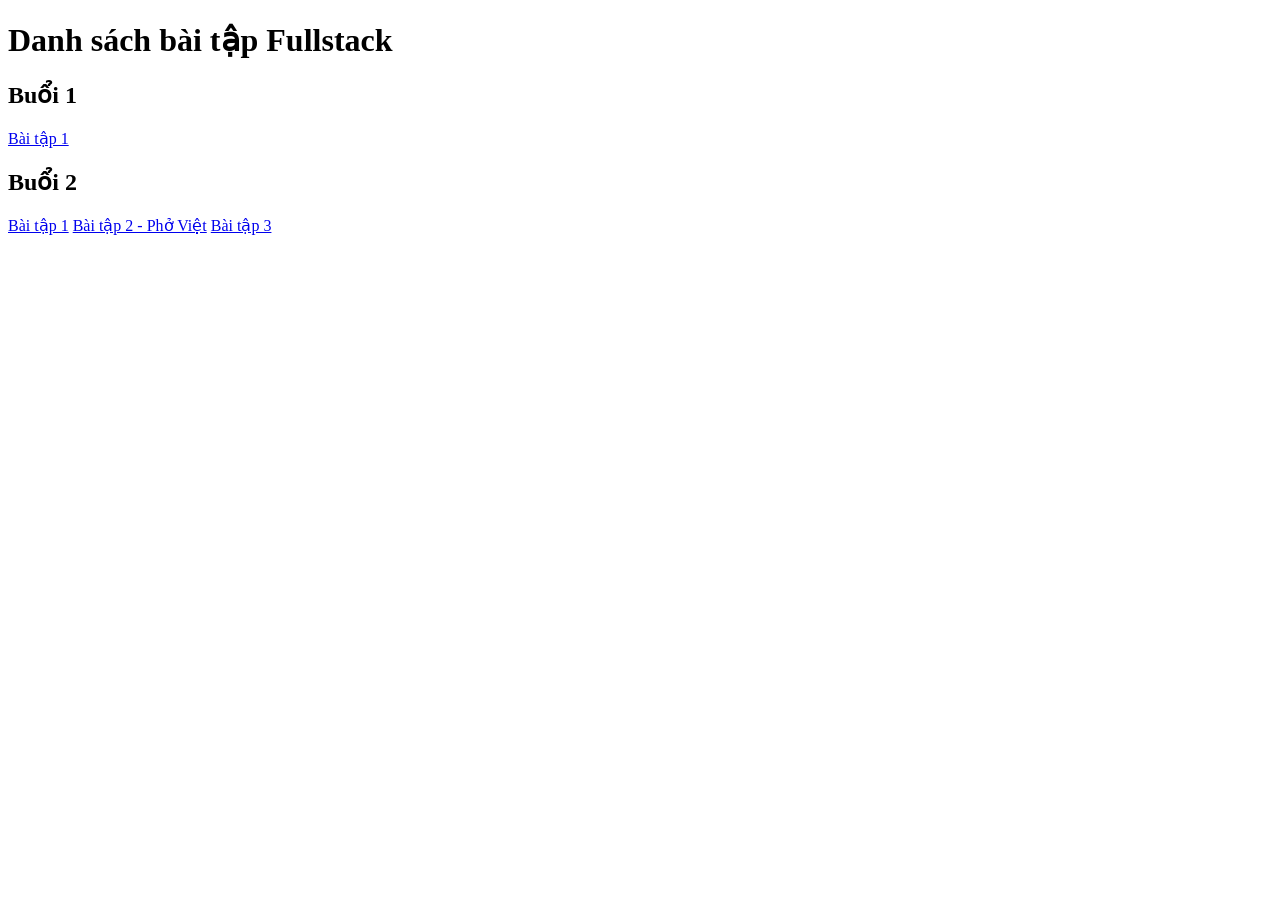
<file: index.html>
<!DOCTYPE html>
<html lang="en">

<head>
    <meta charset="UTF-8">
    <meta name="viewport" content="width=device-width, initial-scale=1.0">
    <title>Fullstack Course</title>
</head>

<body>
    <h1>Danh sách bài tập Fullstack</h1>

    <h2>Buổi 1</h2>
    <a href="Buoi1/baitap1.html">Bài tập 1</a>

    <h2>Buổi 2</h2>
    <a href="Buoi2/baitap1/">Bài tập 1</a>
    <a href="Buoi2/baitap2/">Bài tập 2 - Phở Việt</a>
    <a href="Buoi2/baitap3/">Bài tập 3</a>
</body>

</html>
</file>
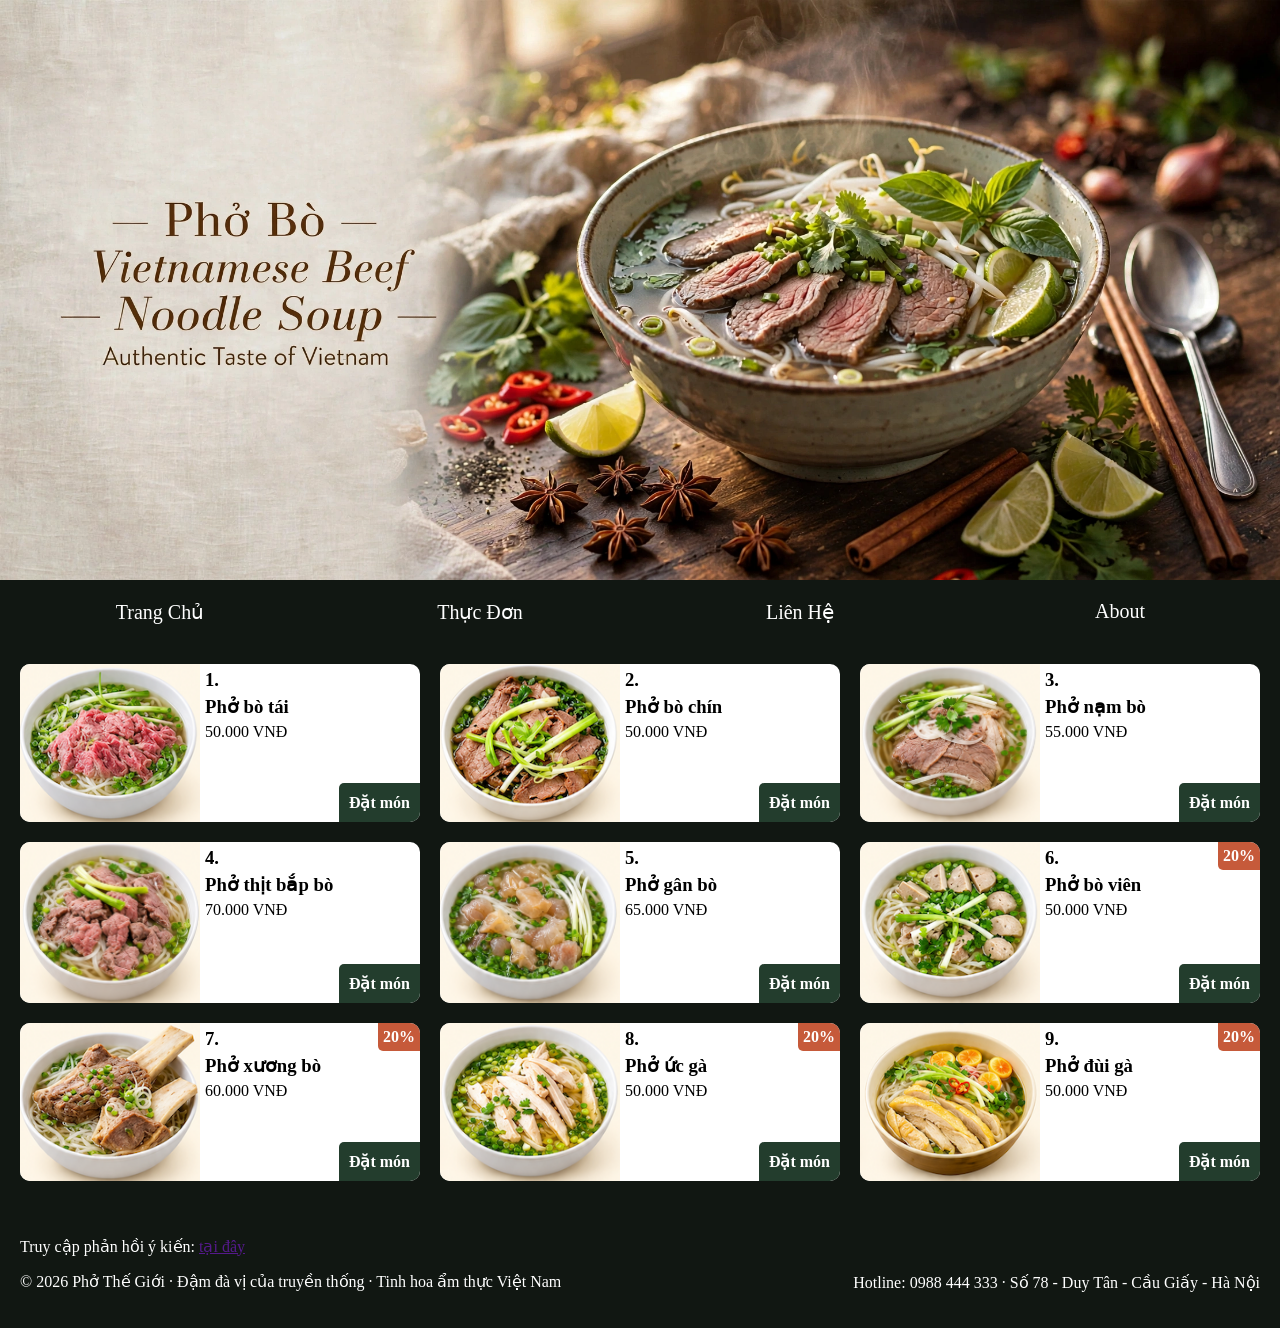
<file: Buoi2/baitap2/index.html>
<!DOCTYPE html>
<html lang="en">

<head>
    <meta charset="UTF-8">
    <meta name="viewport" content="width=device-width, initial-scale=1.0">
    <link rel="stylesheet" href="./css/style.css">
    <title>Bai 2</title>
</head>

<body>
    <!-- Viết navbar -->

    <!-- <nav>
        <a href="">Home</a>
        <a href="">Menu</a>
        <a href="">About</a>
        <a href="">Contact</a>
        <a href="">Me</a>
    </nav> -->

    <!-- Banner khuyến mãi -->
    <div class="banner">
        <img src="./img/banner.png" alt="banner">
    </div>

    <!-- Menu -->
    <div class="menu">
        <div><a href="">Trang Chủ</a></div>
        <div><a href="">Thực Đơn</a></div>
        <div><a href="">Liên Hệ</a></div>
        <div><a href="">About</a></div>
    </div>

    <!-- Sản phẩm -->
    <div class="container">
        <div class="products">
            <div class="product">
                <!-- <span class="sale">20%</span> -->
                <img src="./img/botai.png" alt="botai">
                <div class="product-info">
                    <h3>1.</h3>
                    <h3>Phở bò tái</h3>
                    <p>50.000 VNĐ</p>
                </div>
                <div class="order">
                    <a href="">Đặt món</a>
                </div>
            </div>
            <div class="product">
                <!-- <span class="sale">20%</span> -->
                <img src="./img/bochin.png" alt="bochin">
                <div class="product-info">
                    <h3>2.</h3>
                    <h3>Phở bò chín</h3>
                    <p>50.000 VNĐ</p>
                </div>
                <div class="order">
                    <a href="">Đặt món</a>
                </div>
            </div>
            <div class="product">
                <!-- <span class="sale">20%</span> -->
                <img src="./img/nambo.png" alt="nambo">
                <div class="product-info">
                    <h3>3.</h3>
                    <h3>Phở nạm bò</h3>
                    <p>55.000 VNĐ</p>
                </div>
                <div class="order">
                    <a href="">Đặt món</a>
                </div>
            </div>
            <div class="product">
                <!-- <span class="sale">20%</span> -->
                <img src="./img/bapbo.png" alt="bapbo">
                <div class="product-info">
                    <h3>4.</h3>
                    <h3>Phở thịt bắp bò</h3>
                    <p>70.000 VNĐ</p>
                </div>
                <div class="order">
                    <a href="">Đặt món</a>
                </div>
            </div>
            <div class="product">
                <!-- <span class="sale">20%</span> -->
                <img src="./img/ganbo.png" alt="ganbo">
                <div class="product-info">
                    <h3>5.</h3>
                    <h3>Phở gân bò</h3>
                    <p>65.000 VNĐ</p>
                </div>
                <div class="order">
                    <a href="">Đặt món</a>
                </div>
            </div>
            <div class="product">
                <span class="sale">20%</span>
                <img src="./img/bovien.png" alt="bovien">
                <div class="product-info">
                    <h3>6.</h3>
                    <h3>Phở bò viên</h3>
                    <p>50.000 VNĐ</p>
                </div>
                <div class="order">
                    <a href="">Đặt món</a>
                </div>
            </div>
            <div class="product">
                <span class="sale">20%</span>
                <img src="./img/xuongbo.png" alt="xuongbo">
                <div class="product-info">
                    <h3>7.</h3>
                    <h3>Phở xương bò</h3>
                    <p>60.000 VNĐ</p>
                </div>
                <div class="order">
                    <a href="">Đặt món</a>
                </div>
            </div>
            <div class="product">
                <span class="sale">20%</span>
                <img src="./img/ucga.png" alt="ucga">
                <div class="product-info">
                    <h3>8.</h3>
                    <h3>Phở ức gà</h3>
                    <p>50.000 VNĐ</p>
                </div>
                <div class="order">
                    <a href="">Đặt món</a>
                </div>
            </div>
            <div class="product">
                <span class="sale">20%</span>
                <img src="./img/duiga.png" alt="duiga">
                <div class="product-info">
                    <h3>9.</h3>
                    <h3>Phở đùi gà</h3>
                    <p>50.000 VNĐ</p>
                </div>
                <div class="order">
                    <a href="">Đặt món</a>
                </div>
            </div>
        </div>

        <!-- Footer -->
        <div class="footer">
            <div class="footer-info">
                <p>Truy cập phản hồi ý kiến: <a href="">tại đây</a></p>
                © 2026 Phở Thế Giới · Đậm đà vị của truyền thống ·
                Tinh hoa ẩm thực Việt Nam
            </div>

            <div class="footer-contact">
                <br>
                <br>
                <p>Hotline: 0988 444 333 · Số 78 - Duy Tân - Cầu Giấy - Hà Nội</p>
            </div>
        </div>
    </div>


</body>

</html>
</file>
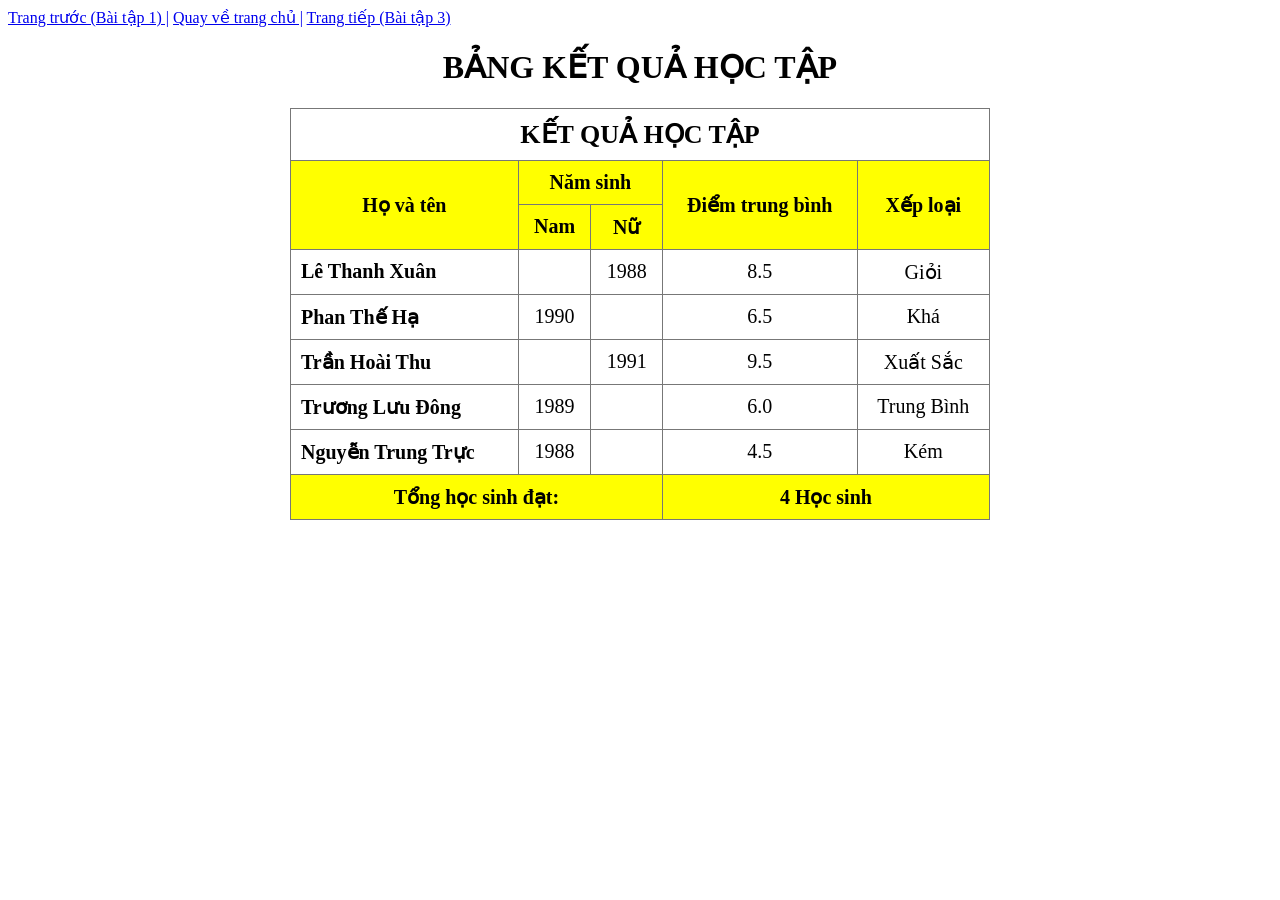
<file: baitap2.html>
<!DOCTYPE html>
<html lang="en">

<head>
    <meta charset="UTF-8">
    <meta name="viewport" content="width=device-width, initial-scale=1.0">
    <link rel="stylesheet" href="/css/style-2.css">
    <title>Bài tập 2</title>
</head>

<body>
    <!-- Thao tác quay về -->
    <a href="/baitap1.html">Trang trước (Bài tập 1) |</a>
    <a href="/baitap1.html">Quay về trang chủ |</a>
    <a href="/baitap3.html">Trang tiếp (Bài tập 3)</a>

    <div class="container">
        <h1>BẢNG KẾT QUẢ HỌC TẬP</h1>

        <!-- Bảng kết quả học tập -->
        <table class="table">
            <!-- Tiêu đề -->
            <tr>
                <th colspan="5" class="title">
                    KẾT QUẢ HỌC TẬP
                </th>
            </tr>

            <!-- Header -->
            <tr class="header">
                <th rowspan="2">Họ và tên</th>
                <th colspan="2">Năm sinh</th>
                <th rowspan="2">Điểm trung bình</th>
                <th rowspan="2">Xếp loại</th>
            </tr>
            <tr class="header">
                <th>Nam</th>
                <th>Nữ</th>
            </tr>

            <!-- Dữ liệu -->
            <tr>
                <td class="name">Lê Thanh Xuân</td>
                <td></td>
                <td>1988</td>
                <td>8.5</td>
                <td>Giỏi</td>
            </tr>
            <tr>
                <td class="name">Phan Thế Hạ</td>
                <td>1990</td>
                <td></td>
                <td>6.5</td>
                <td>Khá</td>
            </tr>
            <tr>
                <td class="name">Trần Hoài Thu</td>
                <td></td>
                <td>1991</td>
                <td>9.5</td>
                <td>Xuất Sắc</td>
            </tr>
            <tr>
                <td class="name">Trương Lưu Đông</td>
                <td>1989</td>
                <td></td>
                <td>6.0</td>
                <td>Trung Bình</td>
            </tr>
            <tr>
                <td class="name">Nguyễn Trung Trực</td>
                <td>1988</td>
                <td></td>
                <td>4.5</td>
                <td>Kém</td>
            </tr>

            <!-- Footer -->
            <tr class="footer">
                <td colspan="3">Tổng học sinh đạt:</td>
                <td colspan="2">4 Học sinh</td>
            </tr>
        </table>
    </div>
</body>

</html>
</file>
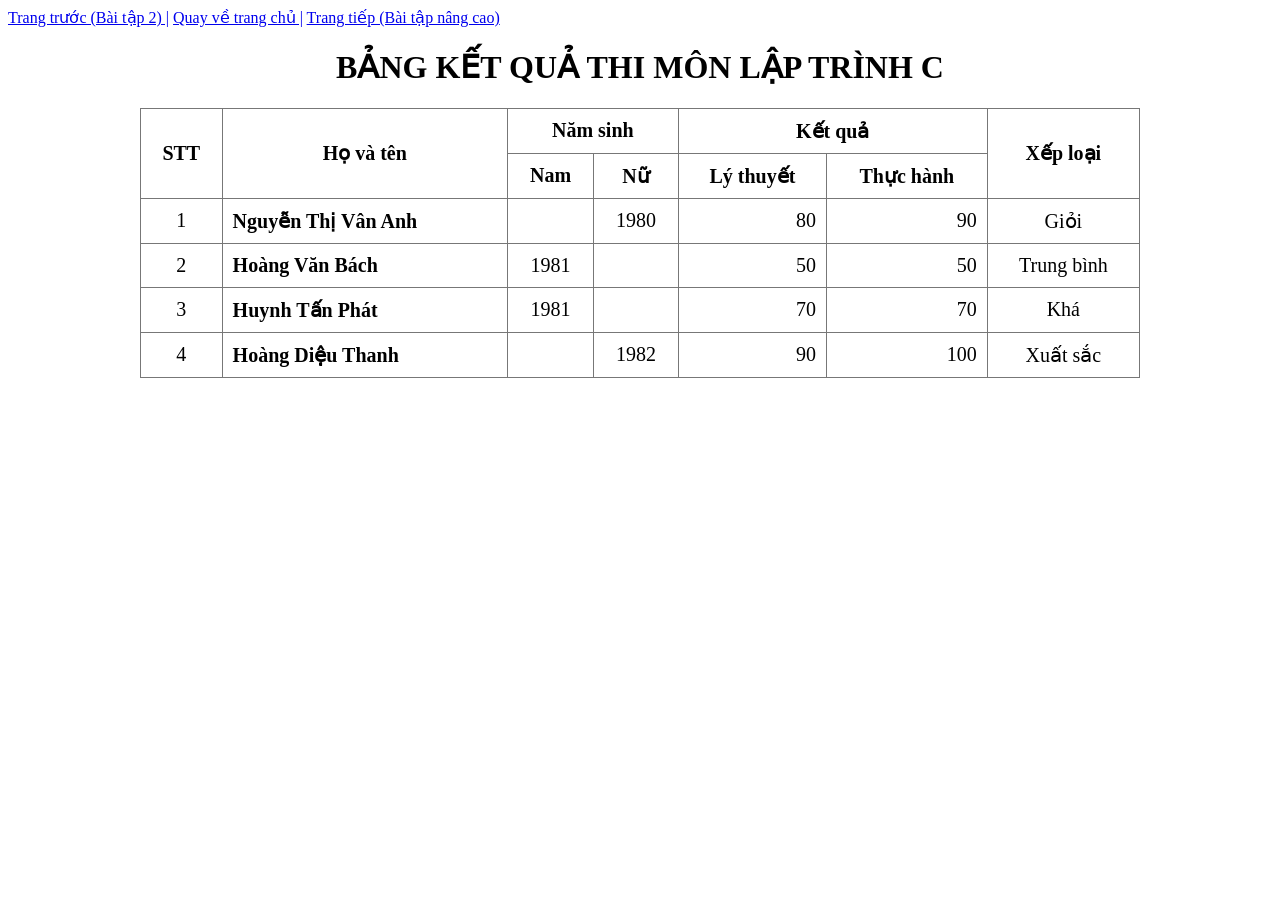
<file: baitap3.html>
<!DOCTYPE html>
<html lang="en">

<head>
    <meta charset="UTF-8">
    <meta name="viewport" content="width=device-width, initial-scale=1.0">
    <link rel="stylesheet" href="/css/style-3.css">
    <title>Bài Tập 3</title>
</head>

<body>
    <!-- Thao tác quay về -->
    <a href="/baitap2.html">Trang trước (Bài tập 2) |</a>
    <a href="/baitap1.html">Quay về trang chủ |</a>
    <a href="/nc-trangchu.html">Trang tiếp (Bài tập nâng cao)</a>

    <div class="container">
        <h1>BẢNG KẾT QUẢ THI MÔN LẬP TRÌNH C</h1>

        <!-- Bảng kết quả thi môn lập trình C -->
        <table class="table">
            <!-- Tiêu đề -->
            <tr class="header">
                <th rowspan="3">STT</th>
                <th rowspan="3">Họ và tên</th>
                <th colspan="2">Năm sinh</th>
                <th colspan="2">Kết quả</th>
                <th rowspan="3">Xếp loại</th>
            </tr>

            <!-- Giới tính -->
            <tr class="gender">
                <th rowspan="2">Nam</th>
                <th rowspan="2">Nữ</th>
            </tr>

            <!-- Kết quả -->
            <tr class="result">
                <th>Lý thuyết</th>
                <th>Thực hành</th>
            </tr>

            <!-- Dữ liệu -->
            <tr>
                <td>1</td>
                <td class="name">Nguyễn Thị Vân Anh</td>
                <td></td>
                <td>1980</td>
                <td class="score">80</td>
                <td class="score">90</td>
                <td>Giỏi</td>
            </tr>
            <tr>
                <td>2</td>
                <td class="name">Hoàng Văn Bách</td>
                <td>1981</td>
                <td></td>
                <td class="score">50</td>
                <td class="score">50</td>
                <td>Trung bình</td>
            </tr>
            <tr>
                <td>3</td>
                <td class="name">Huynh Tấn Phát</td>
                <td>1981</td>
                <td></td>
                <td class="score">70</td>
                <td class="score">70</td>
                <td>Khá</td>
            </tr>
            <tr>
                <td>4</td>
                <td class="name">Hoàng Diệu Thanh</td>
                <td></td>
                <td>1982</td>
                <td class="score">90</td>
                <td class="score">100</td>
                <td>Xuất sắc</td>
            </tr>
        </table>
    </div>
</body>

</html>
</file>
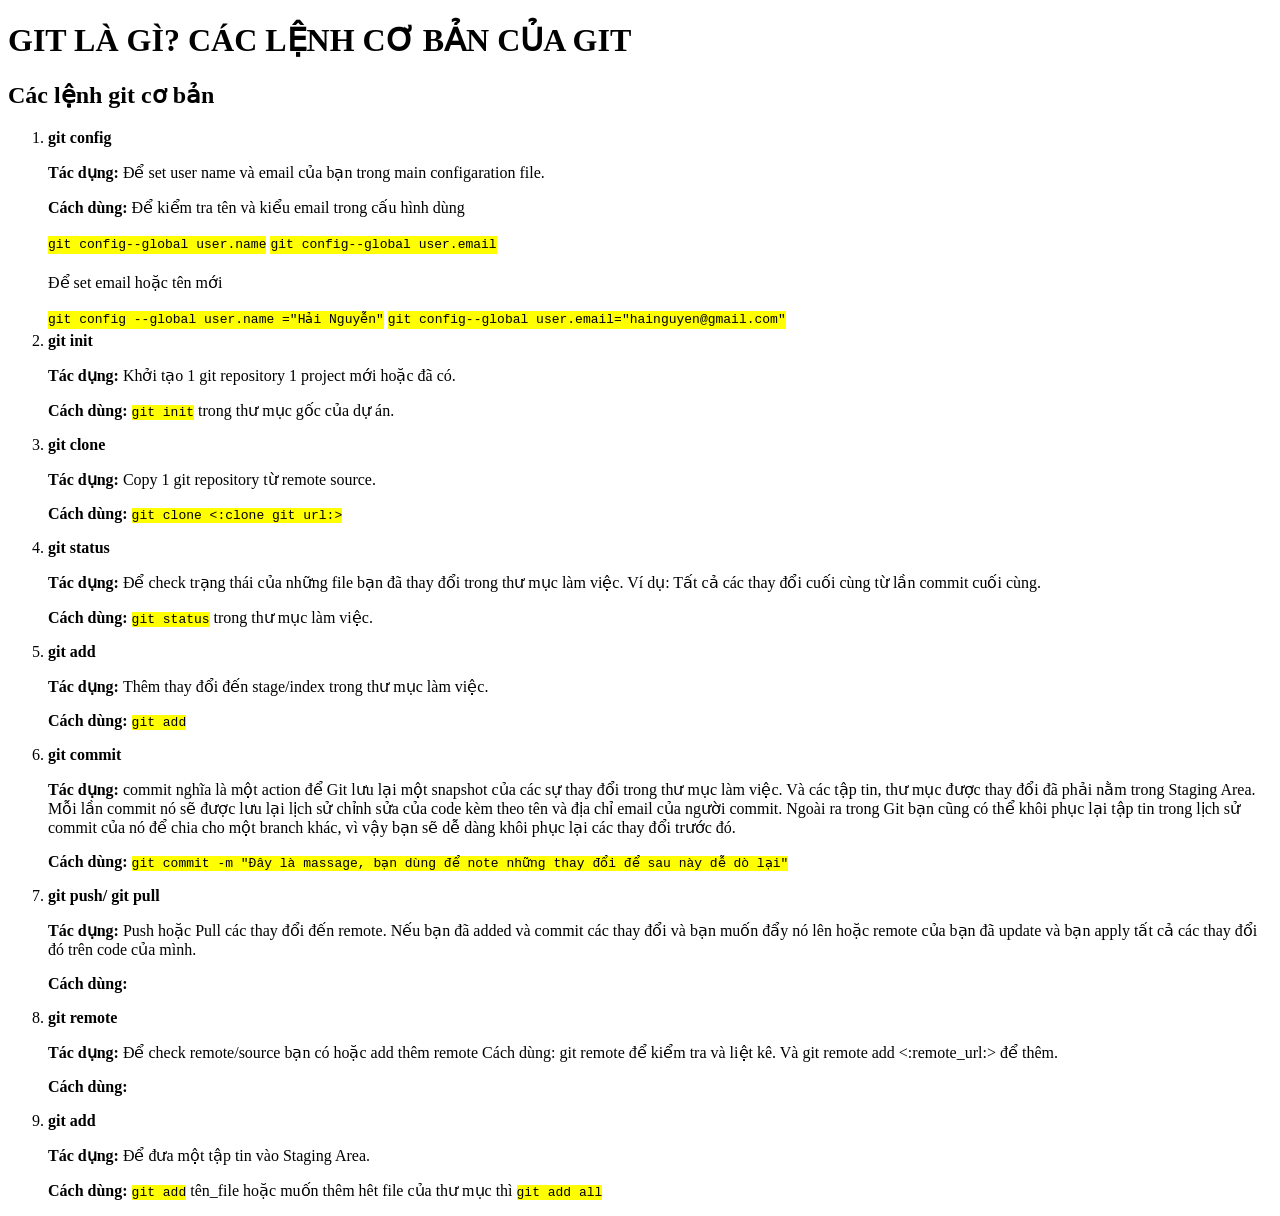
<file: nc-git.html>
<!DOCTYPE html>
<html lang="en">

<head>
    <meta charset="UTF-8">
    <meta name="viewport" content="width=device-width, initial-scale=1.0">
    <link rel="stylesheet" href="/css/style-git.css">
    <title>Tài liệu Git</title>
</head>

<body>

    <!-- Tiêu đề -->
    <h1>GIT LÀ GÌ? CÁC LỆNH CƠ BẢN CỦA GIT</h1>

    <h2>Các lệnh git cơ bản</h2>

    <ol class="menu">
        <li class="block">
            <strong>git config</strong>
            <p><b>Tác dụng: </b>Để set user name và email của bạn trong main configaration file.</p>
            <p><b>Cách dùng: </b>Để kiểm tra tên và kiểu email trong cấu hình dùng </p>
            <code>git config--global user.name</code>
            <code>git config--global user.email</code>
            <p>Để set email hoặc tên mới</p>
            <code>git config --global user.name ="Hải Nguyễn"</code>
            <code>git config--global user.email="hainguyen@gmail.com"</code>
            <br>
        </li>
        <li>
            <strong>git init</strong>
            <p><b>Tác dụng: </b>Khởi tạo 1 git repository 1 project mới hoặc đã có.</p>
            <p><b>Cách dùng: </b><code>git init</code> trong thư mục gốc của dự án.</p>
        </li>
        <li>
            <strong>git clone</strong>
            <p><b>Tác dụng: </b>Copy 1 git repository từ remote source.</p>
            <p><b>Cách dùng: </b><code>git clone <:clone git url:></code>
            </p>
        </li>
        <li>
            <strong>git status</strong>
            <p><b>Tác dụng: </b>Để check trạng thái của những file bạn đã thay đổi trong thư mục làm việc. Ví dụ: Tất cả
                các thay đổi cuối
                cùng từ lần commit cuối cùng.</p>
            <p><b>Cách dùng: </b><code>git status</code> trong thư mục làm việc.</p>
        </li>
        <li>
            <strong>git add</strong>
            <p><b>Tác dụng: </b>Thêm thay đổi đến stage/index trong thư mục làm việc.</p>
            <p><b>Cách dùng: </b><code>git add</code></p>
        </li>
        <li>
            <strong>git commit</strong>
            <p><b>Tác dụng: </b>commit nghĩa là một action để Git lưu lại một snapshot của các sự thay đổi trong thư mục
                làm việc. Và các
                tập tin, thư mục được thay đổi đã phải nằm trong Staging Area. Mỗi lần commit nó sẽ được lưu lại lịch sử
                chỉnh sửa
                của code kèm theo tên và địa chỉ email của người commit. Ngoài ra trong Git bạn cũng có thể khôi phục
                lại tập tin
                trong lịch sử commit của nó để chia cho một branch khác, vì vậy bạn sẽ dễ dàng khôi phục lại các thay
                đổi trước đó.</p>
            <p><b>Cách dùng:
                </b><code>git commit -m "Đây là massage, bạn dùng để note những thay đổi để sau này dễ dò lại"</code>
            </p>
        </li>
        <li>
            <strong>git push/ git pull</strong>
            <p><b>Tác dụng: </b>Push hoặc Pull các thay đổi đến remote. Nếu bạn đã added và commit các thay đổi và bạn
                muốn đẩy nó lên
                hoặc remote của bạn đã update và bạn apply tất cả các thay đổi đó trên code của mình.</p>
            <p><b>Cách dùng:
                </b><code></code>
            </p>
        </li>
        <li>
            <strong>git remote</strong>
            <p><b>Tác dụng: </b>Để check remote/source bạn có hoặc add thêm remote Cách dùng: git remote để kiểm tra và
                liệt
                kê. Và git remote add <:remote_url:> để thêm.</p>
            <p><b>Cách dùng: </b><code></code>
            </p>
        </li>
        <li>
            <strong>git add</strong>
            <p><b>Tác dụng: </b>Để đưa một tập tin vào Staging Area.</p>
            <p><b>Cách dùng: </b><code>git add</code> tên_file hoặc muốn thêm hêt file của thư mục thì
                <code>git add all</code>
            </p>
        </li>
    </ol>

</body>

</html>
</file>
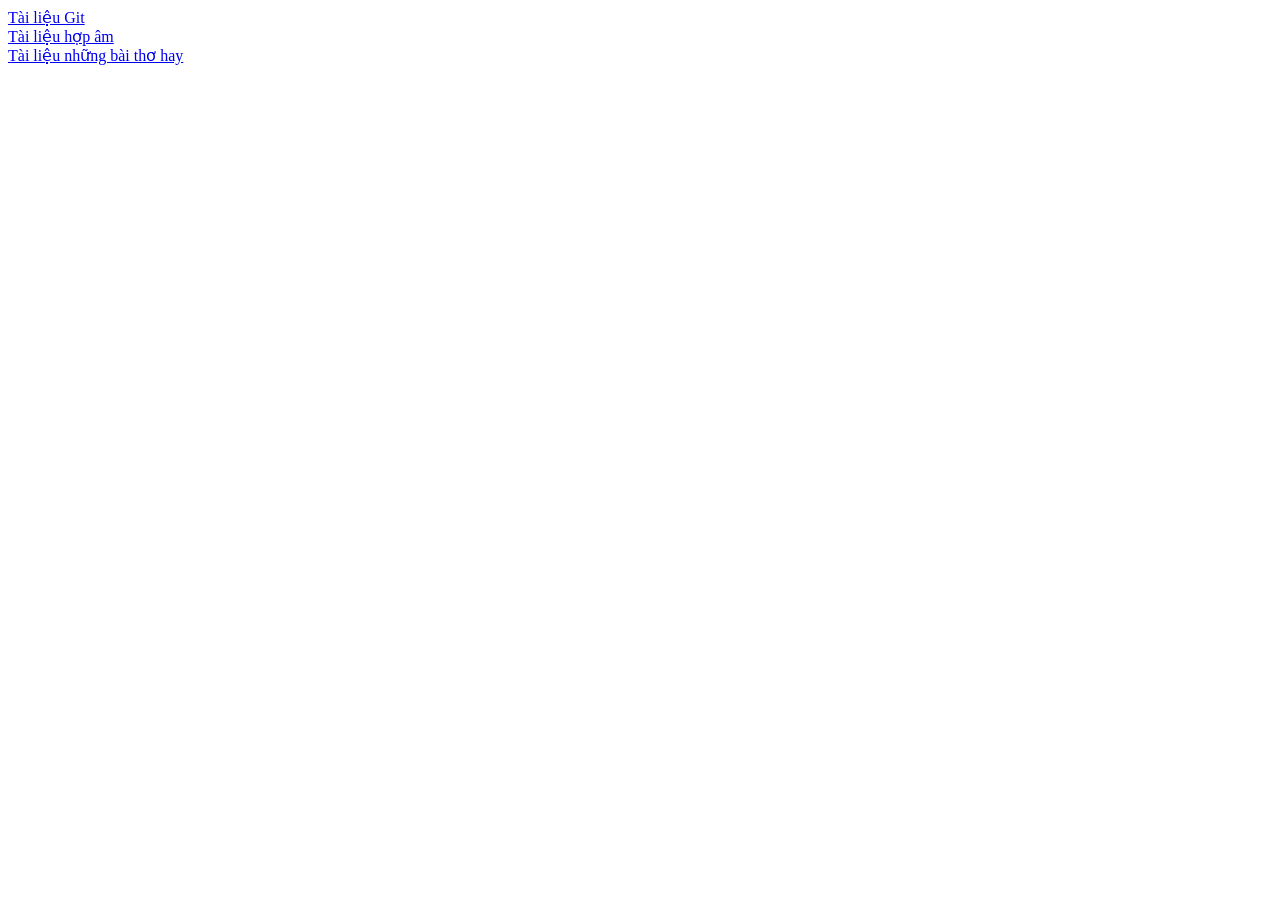
<file: nc-trangchu.html>
<!DOCTYPE html>
<html lang="en">

<head>
    <meta charset="UTF-8">
    <meta name="viewport" content="width=device-width, initial-scale=1.0">
    <title>Bài tập nâng cao</title>
</head>

<body>
    <a href="/nc-git.html">Tài liệu Git</a>
    <br>
    <a href="/nc-hopam.html">Tài liệu hợp âm</a>
    <br>
    <a href="/nc-nhungbaithohay.html">Tài liệu những bài thơ hay</a>
</body>

</html>
</file>
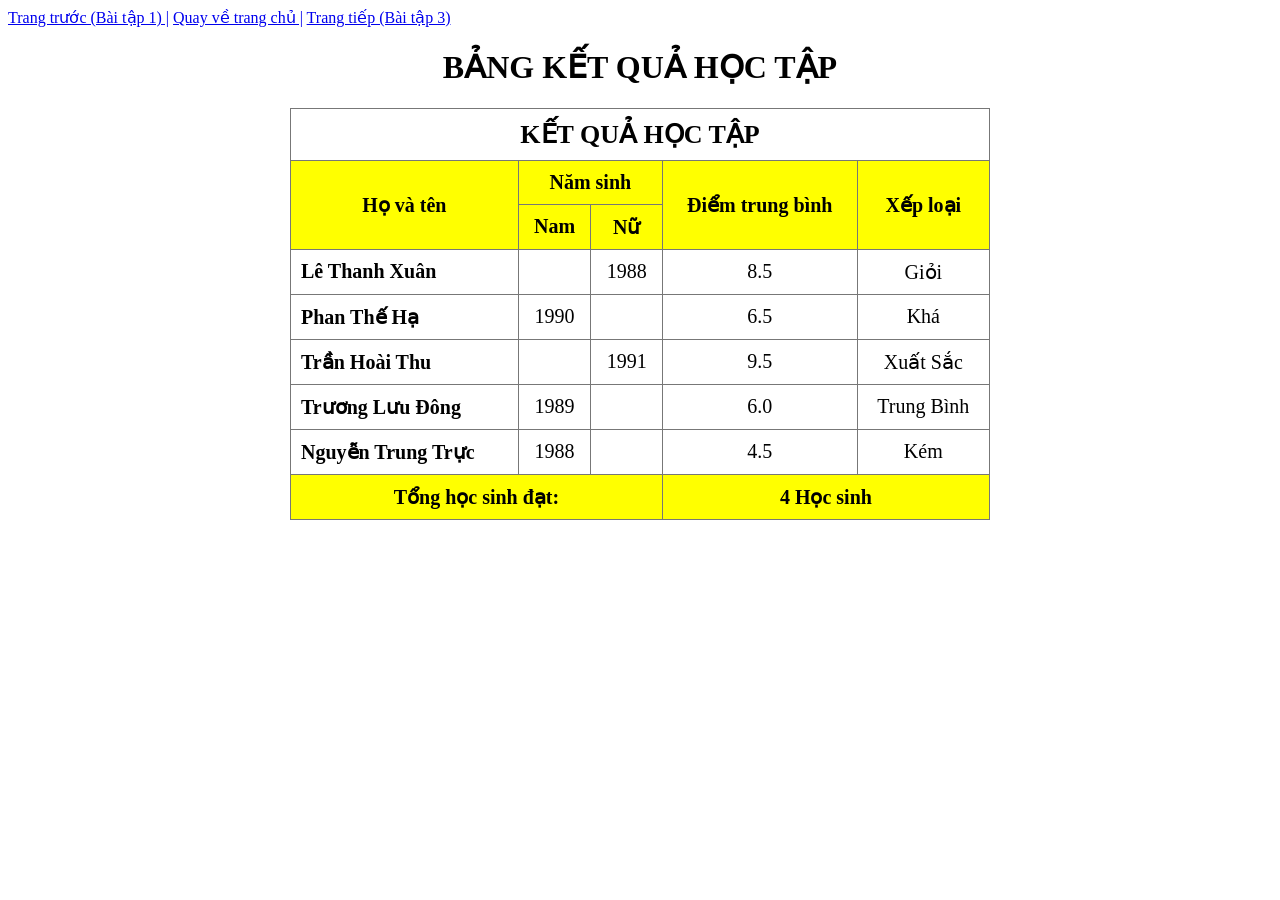
<file: Buoi1/baitap2.html>
<!DOCTYPE html>
<html lang="en">

<head>
    <meta charset="UTF-8">
    <meta name="viewport" content="width=device-width, initial-scale=1.0">
    <link rel="stylesheet" href="/Buoi1/css/style-2.css">
    <title>Bài tập 2</title>
</head>

<body>
    <!-- Thao tác quay về -->
    <a href="/Buoi1/baitap1.html">Trang trước (Bài tập 1) |</a>
    <a href="/Buoi1/baitap1.html">Quay về trang chủ |</a>
    <a href="/Buoi1/baitap3.html">Trang tiếp (Bài tập 3)</a>

    <div class="container">
        <h1>BẢNG KẾT QUẢ HỌC TẬP</h1>

        <!-- Bảng kết quả học tập -->
        <table class="table">
            <!-- Tiêu đề -->
            <tr>
                <th colspan="5" class="title">
                    KẾT QUẢ HỌC TẬP
                </th>
            </tr>

            <!-- Header -->
            <tr class="header">
                <th rowspan="2">Họ và tên</th>
                <th colspan="2">Năm sinh</th>
                <th rowspan="2">Điểm trung bình</th>
                <th rowspan="2">Xếp loại</th>
            </tr>
            <tr class="header">
                <th>Nam</th>
                <th>Nữ</th>
            </tr>

            <!-- Dữ liệu -->
            <tr>
                <td class="name">Lê Thanh Xuân</td>
                <td></td>
                <td>1988</td>
                <td>8.5</td>
                <td>Giỏi</td>
            </tr>
            <tr>
                <td class="name">Phan Thế Hạ</td>
                <td>1990</td>
                <td></td>
                <td>6.5</td>
                <td>Khá</td>
            </tr>
            <tr>
                <td class="name">Trần Hoài Thu</td>
                <td></td>
                <td>1991</td>
                <td>9.5</td>
                <td>Xuất Sắc</td>
            </tr>
            <tr>
                <td class="name">Trương Lưu Đông</td>
                <td>1989</td>
                <td></td>
                <td>6.0</td>
                <td>Trung Bình</td>
            </tr>
            <tr>
                <td class="name">Nguyễn Trung Trực</td>
                <td>1988</td>
                <td></td>
                <td>4.5</td>
                <td>Kém</td>
            </tr>

            <!-- Footer -->
            <tr class="footer">
                <td colspan="3">Tổng học sinh đạt:</td>
                <td colspan="2">4 Học sinh</td>
            </tr>
        </table>
    </div>
</body>

</html>
</file>
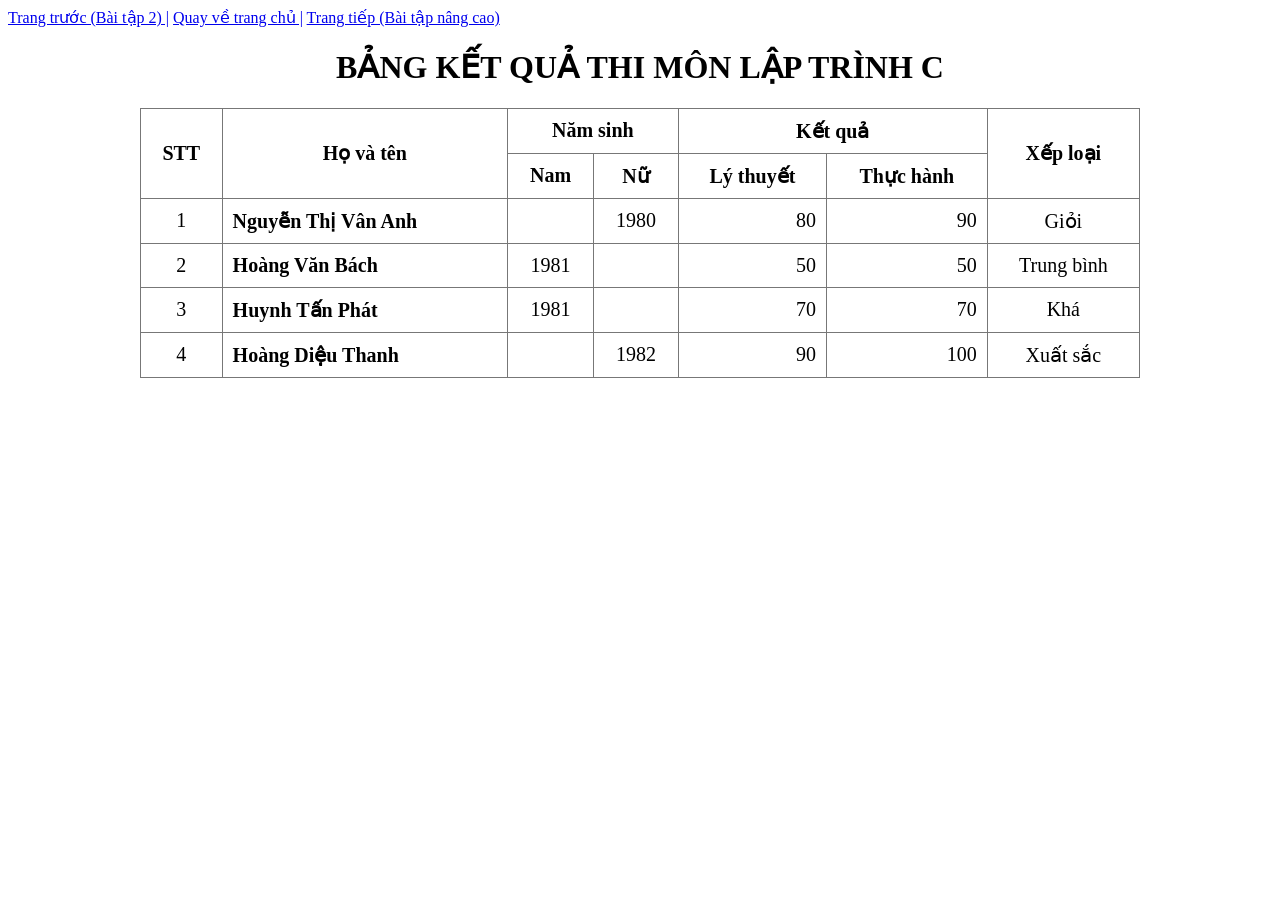
<file: Buoi1/baitap3.html>
<!DOCTYPE html>
<html lang="en">

<head>
    <meta charset="UTF-8">
    <meta name="viewport" content="width=device-width, initial-scale=1.0">
    <link rel="stylesheet" href="/Buoi1/css/style-3.css">
    <title>Bài Tập 3</title>
</head>

<body>
    <!-- Thao tác quay về -->
    <a href="/Buoi1/baitap2.html">Trang trước (Bài tập 2) |</a>
    <a href="/Buoi1/baitap1.html">Quay về trang chủ |</a>
    <a href="/Buoi1/nc-trangchu.html">Trang tiếp (Bài tập nâng cao)</a>

    <div class="container">
        <h1>BẢNG KẾT QUẢ THI MÔN LẬP TRÌNH C</h1>

        <!-- Bảng kết quả thi môn lập trình C -->
        <table class="table">
            <!-- Tiêu đề -->
            <tr class="header">
                <th rowspan="3">STT</th>
                <th rowspan="3">Họ và tên</th>
                <th colspan="2">Năm sinh</th>
                <th colspan="2">Kết quả</th>
                <th rowspan="3">Xếp loại</th>
            </tr>

            <!-- Giới tính -->
            <tr class="gender">
                <th rowspan="2">Nam</th>
                <th rowspan="2">Nữ</th>
            </tr>

            <!-- Kết quả -->
            <tr class="result">
                <th>Lý thuyết</th>
                <th>Thực hành</th>
            </tr>

            <!-- Dữ liệu -->
            <tr>
                <td>1</td>
                <td class="name">Nguyễn Thị Vân Anh</td>
                <td></td>
                <td>1980</td>
                <td class="score">80</td>
                <td class="score">90</td>
                <td>Giỏi</td>
            </tr>
            <tr>
                <td>2</td>
                <td class="name">Hoàng Văn Bách</td>
                <td>1981</td>
                <td></td>
                <td class="score">50</td>
                <td class="score">50</td>
                <td>Trung bình</td>
            </tr>
            <tr>
                <td>3</td>
                <td class="name">Huynh Tấn Phát</td>
                <td>1981</td>
                <td></td>
                <td class="score">70</td>
                <td class="score">70</td>
                <td>Khá</td>
            </tr>
            <tr>
                <td>4</td>
                <td class="name">Hoàng Diệu Thanh</td>
                <td></td>
                <td>1982</td>
                <td class="score">90</td>
                <td class="score">100</td>
                <td>Xuất sắc</td>
            </tr>
        </table>
    </div>
</body>

</html>
</file>
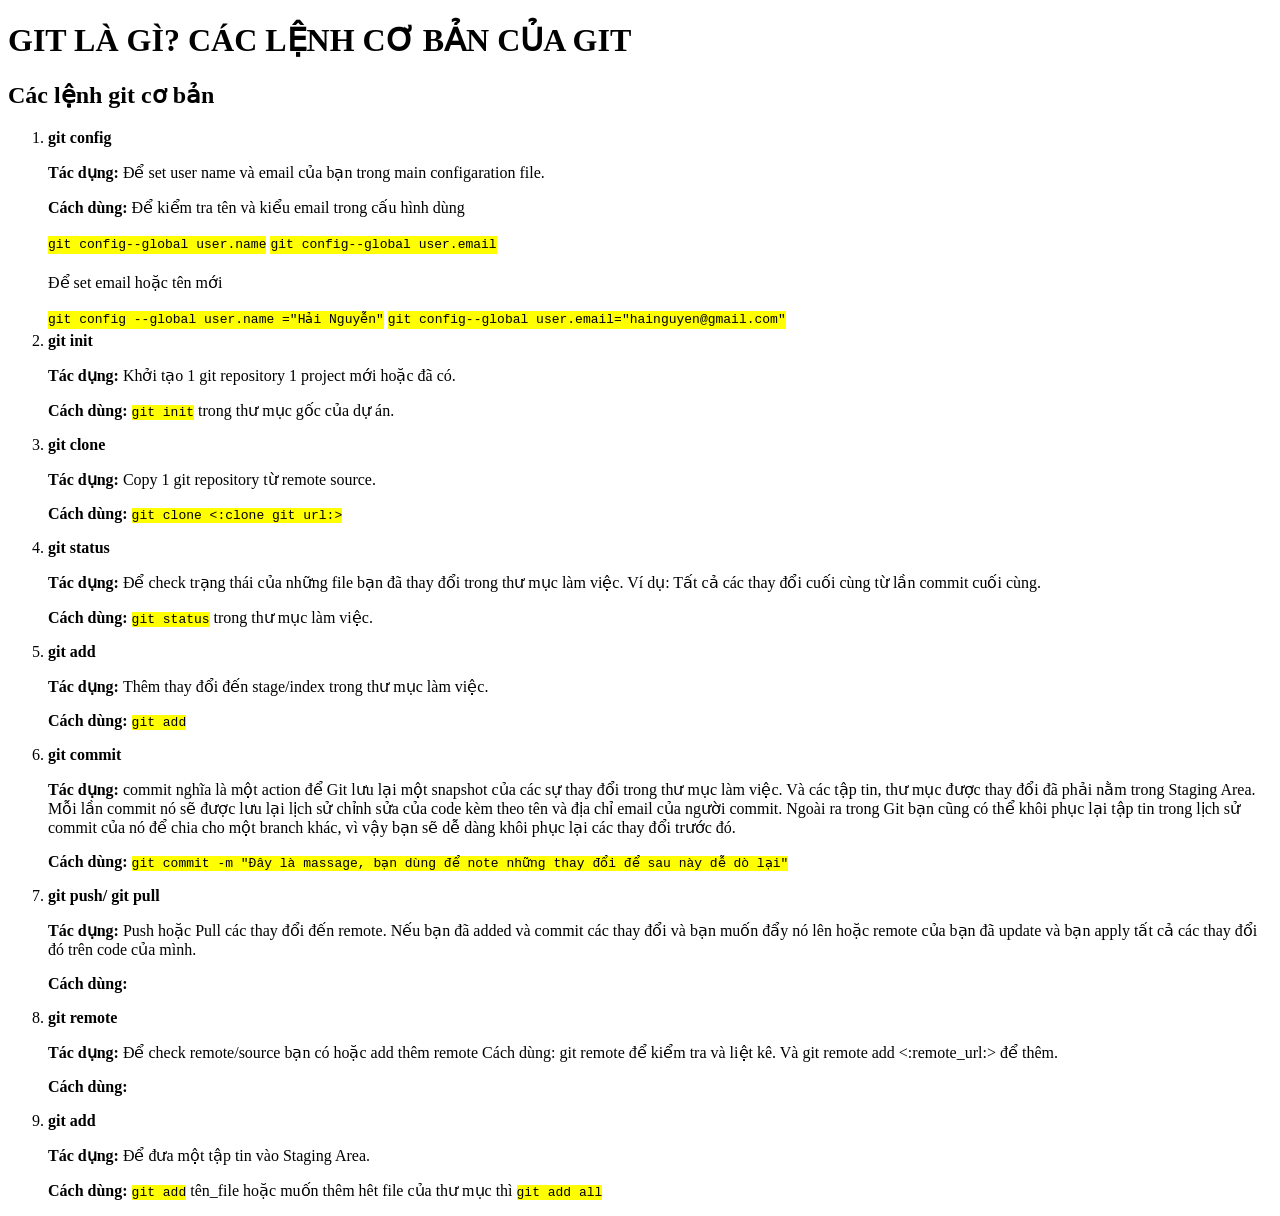
<file: Buoi1/nc-git.html>
<!DOCTYPE html>
<html lang="en">

<head>
    <meta charset="UTF-8">
    <meta name="viewport" content="width=device-width, initial-scale=1.0">
    <link rel="stylesheet" href="/Buoi1/css/style-git.css">
    <title>Tài liệu Git</title>
</head>

<body>

    <!-- Tiêu đề -->
    <h1>GIT LÀ GÌ? CÁC LỆNH CƠ BẢN CỦA GIT</h1>

    <h2>Các lệnh git cơ bản</h2>

    <ol class="menu">
        <li class="block">
            <strong>git config</strong>
            <p><b>Tác dụng: </b>Để set user name và email của bạn trong main configaration file.</p>
            <p><b>Cách dùng: </b>Để kiểm tra tên và kiểu email trong cấu hình dùng </p>
            <code>git config--global user.name</code>
            <code>git config--global user.email</code>
            <p>Để set email hoặc tên mới</p>
            <code>git config --global user.name ="Hải Nguyễn"</code>
            <code>git config--global user.email="hainguyen@gmail.com"</code>
            <br>
        </li>
        <li>
            <strong>git init</strong>
            <p><b>Tác dụng: </b>Khởi tạo 1 git repository 1 project mới hoặc đã có.</p>
            <p><b>Cách dùng: </b><code>git init</code> trong thư mục gốc của dự án.</p>
        </li>
        <li>
            <strong>git clone</strong>
            <p><b>Tác dụng: </b>Copy 1 git repository từ remote source.</p>
            <p><b>Cách dùng: </b><code>git clone <:clone git url:></code>
            </p>
        </li>
        <li>
            <strong>git status</strong>
            <p><b>Tác dụng: </b>Để check trạng thái của những file bạn đã thay đổi trong thư mục làm việc. Ví dụ: Tất cả
                các thay đổi cuối
                cùng từ lần commit cuối cùng.</p>
            <p><b>Cách dùng: </b><code>git status</code> trong thư mục làm việc.</p>
        </li>
        <li>
            <strong>git add</strong>
            <p><b>Tác dụng: </b>Thêm thay đổi đến stage/index trong thư mục làm việc.</p>
            <p><b>Cách dùng: </b><code>git add</code></p>
        </li>
        <li>
            <strong>git commit</strong>
            <p><b>Tác dụng: </b>commit nghĩa là một action để Git lưu lại một snapshot của các sự thay đổi trong thư mục
                làm việc. Và các
                tập tin, thư mục được thay đổi đã phải nằm trong Staging Area. Mỗi lần commit nó sẽ được lưu lại lịch sử
                chỉnh sửa
                của code kèm theo tên và địa chỉ email của người commit. Ngoài ra trong Git bạn cũng có thể khôi phục
                lại tập tin
                trong lịch sử commit của nó để chia cho một branch khác, vì vậy bạn sẽ dễ dàng khôi phục lại các thay
                đổi trước đó.</p>
            <p><b>Cách dùng:
                </b><code>git commit -m "Đây là massage, bạn dùng để note những thay đổi để sau này dễ dò lại"</code>
            </p>
        </li>
        <li>
            <strong>git push/ git pull</strong>
            <p><b>Tác dụng: </b>Push hoặc Pull các thay đổi đến remote. Nếu bạn đã added và commit các thay đổi và bạn
                muốn đẩy nó lên
                hoặc remote của bạn đã update và bạn apply tất cả các thay đổi đó trên code của mình.</p>
            <p><b>Cách dùng:
                </b><code></code>
            </p>
        </li>
        <li>
            <strong>git remote</strong>
            <p><b>Tác dụng: </b>Để check remote/source bạn có hoặc add thêm remote Cách dùng: git remote để kiểm tra và
                liệt
                kê. Và git remote add <:remote_url:> để thêm.</p>
            <p><b>Cách dùng: </b><code></code>
            </p>
        </li>
        <li>
            <strong>git add</strong>
            <p><b>Tác dụng: </b>Để đưa một tập tin vào Staging Area.</p>
            <p><b>Cách dùng: </b><code>git add</code> tên_file hoặc muốn thêm hêt file của thư mục thì
                <code>git add all</code>
            </p>
        </li>
    </ol>

</body>

</html>
</file>
<file: Buoi2/baitap2/css/style.css>
body {
    margin: 0;
    background-color: #111712;
    color: #FAF6E9;
    font-family: Cambria, Cochin, Georgia, Times, 'Times New Roman', serif
}

/* Menu */
.menu {
    display: flex;
    background-color: #111712;
}

.menu div {
    flex: 1;
    text-align: center;
    font-size: 24px;
    padding: 20px;
}

.menu div:hover {
    background-color: #426B4B;
}

.menu a {
    display: block;
    color: white;
    font-size: 20px;
    text-decoration: none;
}

/* Banner */
.banner img {
    display: block;
    max-height: 600px;
    width: 100%;
}

.container {
    display: flex;
    flex-direction: column;
    align-items: center;
    background-color: #111712;
}

.products {
    display: flex;
    flex-wrap: wrap;
    justify-content: flex-start;

    width: 1280px;
    min-width: 1280px;
    box-sizing: border-box;

    gap: 20px;
    padding: 20px;
    background-color: #111712;
}

.product {
    display: flex;
    position: relative;
    flex: 0 0 400px;

    border-radius: 10px;
    overflow: hidden;
    background-color: white;
    color: black;
}

.product:hover {
    transform: translateX(4px);
}

.product {
    transition: transform 0.3s;
}

.product img {
    display: block;
    width: 180px;
    flex-shrink: 0;
}

.sale {
    position: absolute;
    top: 0;
    right: 0;

    display: flex;
    justify-content: center;

    background-color: #C65A3A;
    border-bottom-left-radius: 5px;
    color: white;
    font-weight: bold;
    padding: 5px;
}

.product-info {
    display: flex;
    flex-direction: column;
    padding: 5px;
    color: black;
}

.product-info h3 {
    margin: 0 0 5px 0;
}

.product-info p {
    margin: 0;
}


.order {
    position: absolute;
    bottom: 0;
    right: 0;
    background-color: #233D2D;
    padding: 10px;
    font-weight: bold;
    margin-top: auto;
    border-top-left-radius: 5px;
    text-align: center;
}

.order:hover {
    background-color: #426B4B;
}

.order a {
    text-decoration: none;
    color: white;
}

.footer {
    width: 100%;
    display: flex;
    justify-content: space-between;
    background-color: #111712;
    color: white;
}

.footer-info {
    text-align: left;
    padding: 20px;
}

.footer-contact {
    text-align: right;
    padding: 20px;
}
</file>
<file: css/style-2.css>
.container {
    width: 700px;
    margin: auto;
    text-align: center;
}

.table {
    border-collapse: collapse;
    width: 100%;
    font-size: 20px;
}

.table th,
.table td {
    border: 1px solid #777;
    padding: 10px;
    text-align: center;
}

.title {
    font-size: 26px;
    font-weight: bold;
    background: white;
}

.header {
    background: yellow;
}

.td {
    font-weight: normal;
}

.name {
    font-weight: bold;
    text-align: left !important;
}

.footer {
    background: yellow;
    font-weight: bold;
}
</file>
<file: css/style-3.css>
.container {
    width: 1000px;
    margin: auto;
    text-align: center;
}

.table {
    border-collapse: collapse;
    width: 100%;
    font-size: 20px;
}

.table th,
.table td {
    border: 1px solid #777;
    padding: 10px;
    text-align: center;
}

.name {
    font-weight: bold;
    text-align: left !important;
}

.score {
    text-align: right !important;
}
</file>
<file: css/style-git.css>
.menu .block code {
    display: inline-block;
    margin: 3px 0;
    line-height: 1.4;
}

.menu code {
    background: yellow;
    display: inline;
}
</file>
<file: Buoi1/css/style-2.css>
.container {
    width: 700px;
    margin: auto;
    text-align: center;
}

.table {
    border-collapse: collapse;
    width: 100%;
    font-size: 20px;
}

.table th,
.table td {
    border: 1px solid #777;
    padding: 10px;
    text-align: center;
}

.title {
    font-size: 26px;
    font-weight: bold;
    background: white;
}

.header {
    background: yellow;
}

.td {
    font-weight: normal;
}

.name {
    font-weight: bold;
    text-align: left !important;
}

.footer {
    background: yellow;
    font-weight: bold;
}
</file>
<file: Buoi1/css/style-3.css>
.container {
    width: 1000px;
    margin: auto;
    text-align: center;
}

.table {
    border-collapse: collapse;
    width: 100%;
    font-size: 20px;
}

.table th,
.table td {
    border: 1px solid #777;
    padding: 10px;
    text-align: center;
}

.name {
    font-weight: bold;
    text-align: left !important;
}

.score {
    text-align: right !important;
}
</file>
<file: Buoi1/css/style-git.css>
.menu .block code {
    display: inline-block;
    margin: 3px 0;
    line-height: 1.4;
}

.menu code {
    background: yellow;
    display: inline;
}
</file>
